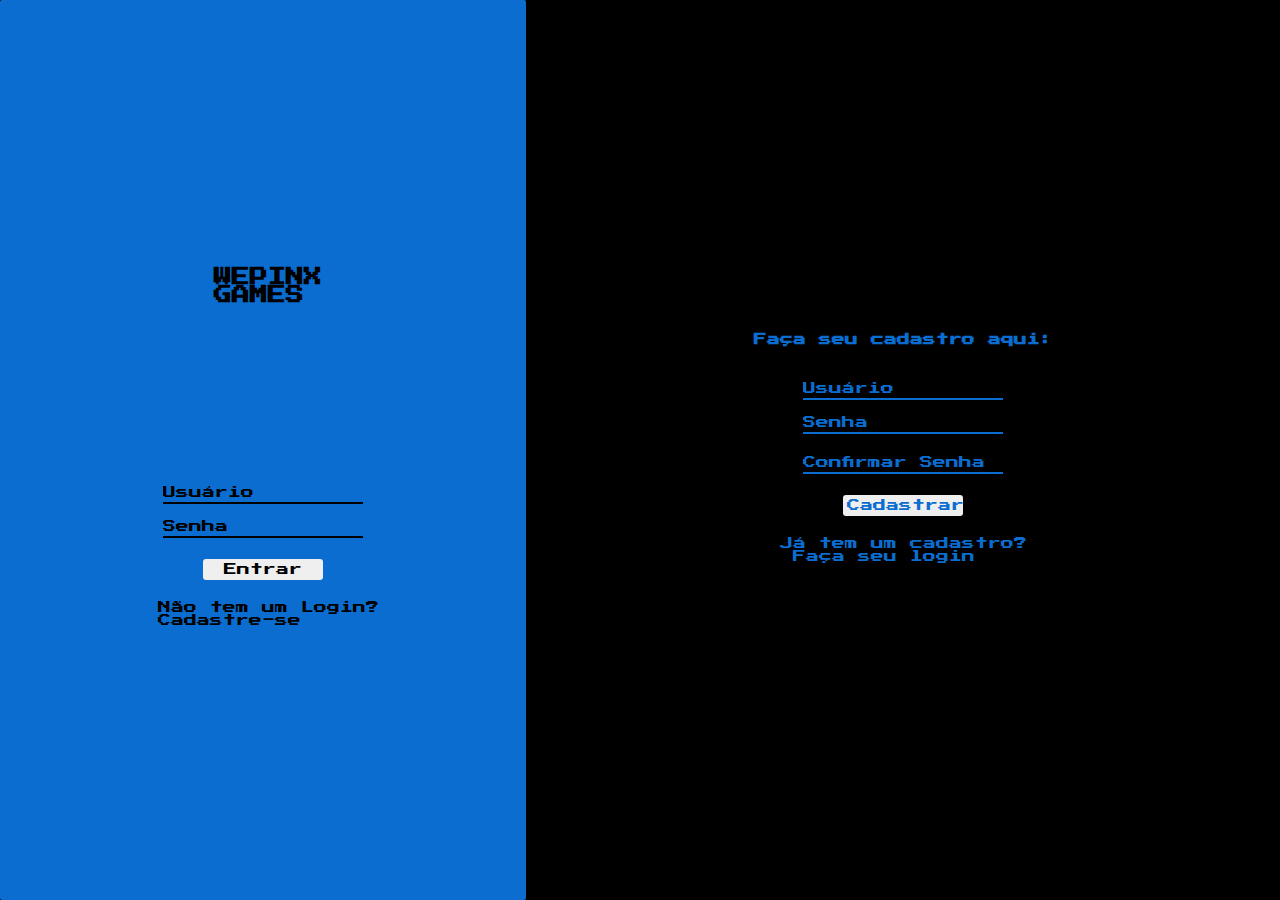
<file: index.html>
<!DOCTYPE html>
<html lang="pt-br">
<head>
    <meta charset="UTF-8">
    <meta name="viewport" content="width=device-width, initial-scale=1.0">
    <link rel="stylesheet" href="login.css">
    <title>WEPINX - Campo Minado</title>
</head>
<body>

    <div class="conteiner">

        <div class="secao-login">
            <div class="UsuarisenhaLogin">
                <h1 class="wepinx">WEPINX <br> GAMES</h1>
                <h2 class="text-h2">Faça seu Login aqui:</h2>
    
                <div id="loginError"></div>
                <div id="loginSucess"></div>
    
                <label id="labelUSER" for="Usercard">Usuário</label>
                <input type="text" id="UserLogin" placeholder="Usuário" required>
                
                <div class="senhacaixa">
                <label id="labelSENHA" for="Senhacard">Senha</label>
                <input type="password" id="SenhaLogin" placeholder="Senha">
                <i class="bi bi-eye-fill"  id="btn-senha" onclick="mostrarSenha()"></i>
                </div>
                <button class="entrar" onclick="fazerLogin()">Entrar</button>
                <p class="text-cadast">Não tem um Login? <br>ㅤㅤ<span>Cadastre-se</span></p>
            </div>
        </div>


        <div class="secao-cadastro">
            <div class="UsuarsenhaLogin">
                <h2 class="text-h2">Faça seu cadastro aqui:</h2>
             
                <div id="msgError"></div>
                <div id="msgSucess"></div>


                <div class="nomecaixa2">
                <label id="labelUSER" for="Usercard"></label>
                <input type="text" id="UserCadas" placeholder="Usuário" required>
                </div>
    
              <div class="senhacaixa3">
                <label id="labelSENHA" for="Senhacard"></label>
                <input type="password" id="SenhaCadas" placeholder="Senha">
                <i class="bi bi-eye-fill"  id="btnc-senha" onclick="mostrarSenhaC()"></i>
              </div>
    
               <div class="senhacaixa2">
                <label id="labelConfirmSENHA" for="ConfirmSenhacard"></label>
                <input type="password" id="ConfirmSenhaCadas" placeholder="Confirmar Senha">
                <i class="bi bi-eye-fill"  id="btns-senha" onclick="mostrarSenhaS()"></i>
            
                </div>
    
                <button class="Cadastrar" onclick="cadastrar()">Cadastrar</button>
                <p class="realizar-cadast">Já tem um cadastro?<br>ㅤㅤ<span> Faça seu login</span></p>
            </div>
        </div>

    </div>
    
    <script>
        function mostrarSenhaC(){
            let inputPasss = document.getElementById('SenhaCadas')
            let btnShowPas = document.getElementById('btnc-senha')
            
        if(inputPasss.type === 'password'){
              
            inputPasss.setAttribute('type', 'text')
            btnShowPas.classList.replace('bi-eye-fill','bi-eye-slash-fill')
        }
        else{
            inputPasss.setAttribute('type', 'password')
            btnShowPas.classList.replace('bi-eye-slash-fill','bi-eye-fill')
        }
        }
        
        function mostrarSenhaS(){
            let InputPa = document.getElementById('ConfirmSenhaCadas')
            let btnShowPa = document.getElementById('btns-senha')
            
        if(InputPa.type === 'password'){
          
            InputPa.setAttribute('type', 'text')
            btnShowPa.classList.replace('bi-eye-fill','bi-eye-slash-fill')
        }
        else{
            InputPa.setAttribute('type', 'password')
            btnShowPa.classList.replace('bi-eye-slash-fill','bi-eye-fill')
        }
        }
        
        
        let msgError = document.querySelector('#msgError');
        let msgSucess = document.querySelector('#msgSucess');
        
        
        let usuario = document.querySelector('#UserCadas');
        let labelUsuario = document.querySelector('#labelUSER');
        let validUsuario = false;
        
        let senha = document.querySelector('#SenhaCadas');
        let labelSenha = document.querySelector('#labelSENHA');
        let validSenha = false;
        
        let Confirmsenha = document.querySelector('#ConfirmSenhaCadas');
        let labelConfirmSenha = document.querySelector('#labelConfirmSENHA');
        let validConfirmSenha = false;
        
        
        
        // Validação usuário
        usuario.addEventListener('keyup', () => {
            if (usuario.value.length <= 3) {
                labelUsuario.setAttribute('style', 'color:red');
                labelUsuario.innerHTML = '<strong>Usuário *insira no mínimo 3 caracteres</strong>'
                usuario.setAttribute('style', 'border-color:red');
                validUsuario = false;
            } else {
                labelUsuario.setAttribute('style', 'rgb(11, 109, 207');
                labelUsuario.innerHTML = 'Usuário';
                usuario.setAttribute('style', 'border-color:white');
                validUsuario = true;
            }
        });
        
        // Validação senha
        senha.addEventListener('keyup', () => {
            if (senha.value.length <= 4) {
                labelSenha.setAttribute('style', 'color: red');
                labelSenha.innerHTML = '<strong>Senha *insira no mínimo 5 caracteres</strong>';
                senha.setAttribute('style', 'border-color:red');
                validSenha = false;
            } else {
                labelSenha.setAttribute('style', 'color: rgb(166, 195, 2)');
                labelSenha.innerHTML = 'Senha';
                senha.setAttribute('style', 'border-color:white');
                validSenha = true;
            }
        });
        
        // Validação confirmação de senha
        Confirmsenha.addEventListener('keyup', () => {
            if (senha.value != Confirmsenha.value) {
                labelConfirmSenha.setAttribute('style', 'color: red');
                labelConfirmSenha.innerHTML = '<strong>Confirmar Senha *Senhas não conferem</strong>';
                Confirmsenha.setAttribute('style', 'border-color:red');
                validConfirmSenha = false;
            } else {
                labelConfirmSenha.setAttribute('style', 'color:rgb(166, 195, 2)');
                labelConfirmSenha.innerHTML = '';
                Confirmsenha.setAttribute('style', 'border-color:white');
                validConfirmSenha = true;
            }
        });
        
        // Botão cadastrar
        function cadastrar() {
            if (validUsuario && validSenha && validConfirmSenha) {
                let listaUser = JSON.parse(localStorage.getItem('listaUser') || '[]')
        
            listaUser.push( {
        
                userCad: usuario.value,
                senhaCad: senha.value
            })
        
            localStorage.setItem('listaUser', JSON.stringify(listaUser))
        
                msgSucess.setAttribute('style', 'display:block; color: white');
                msgSucess.innerHTML = '<strong>Cadastrando usuário...</strong>';
                msgError.setAttribute('style', 'display:none');
        
        
                setTimeout(()=> {
                 window.location.href = "index.html"
                }, 3000)
        
            } else {
                msgError.setAttribute('style', 'display:block; color: red');
                msgError.innerHTML = '<strong>Preencha todos os campos corretamente!</strong>';
                msgSucess.setAttribute('style', 'display:none');
            }
        }
    

function mostrarSenha(){
    let inputPass = document.getElementById('SenhaLogin')
    let btnShowPass = document.getElementById('btn-senha')

    if(inputPass.type === 'password'){
      
        inputPass.setAttribute('type', 'text')
        btnShowPass.classList.replace('bi-eye-fill','bi-eye-slash-fill')
    }
    else{
        inputPass.setAttribute('type', 'password')
        btnShowPass.classList.replace('bi-eye-slash-fill','bi-eye-fill')
    }
}

let loginError = document.querySelector('#loginError');
let loginSucess = document.querySelector('#loginSucess');

function fazerLogin(){
    const user = document.getElementById('UserLogin').value
    const senha = document.getElementById('SenhaLogin').value;

    const listaUser = JSON.parse(localStorage.getItem('listaUser') || '[]');
    const usuarioValido = listaUser.find((item) => {
       return item.userCad === user && item.senhaCad === senha;
   });


   if (usuarioValido) {
       loginSucess.setAttribute('style', 'display:block; color: green');
       loginSucess.innerHTML = 'Login validado. Redirecionando usuário...';
       loginError.setAttribute('style', 'display:none');

       setTimeout(()=> {
           window.location.href = 'indexminado.html'
          }, 3000)
   } else {
       loginError.setAttribute('style', 'display:block; color: red');
       loginError.innerHTML = 'Usuário ou senha inválidos';
       loginSucess.setAttribute('style', 'display:none');;
   }
}

window.cadastrar = cadastrar;
window.fazerLogin = fazerLogin;
window.mostrarSenha = mostrarSenha;
window.mostrarSenhaC = mostrarSenhaC;
window.mostrarSenhaS = mostrarSenhaS;
    </script>
</body>
</html>
</file>
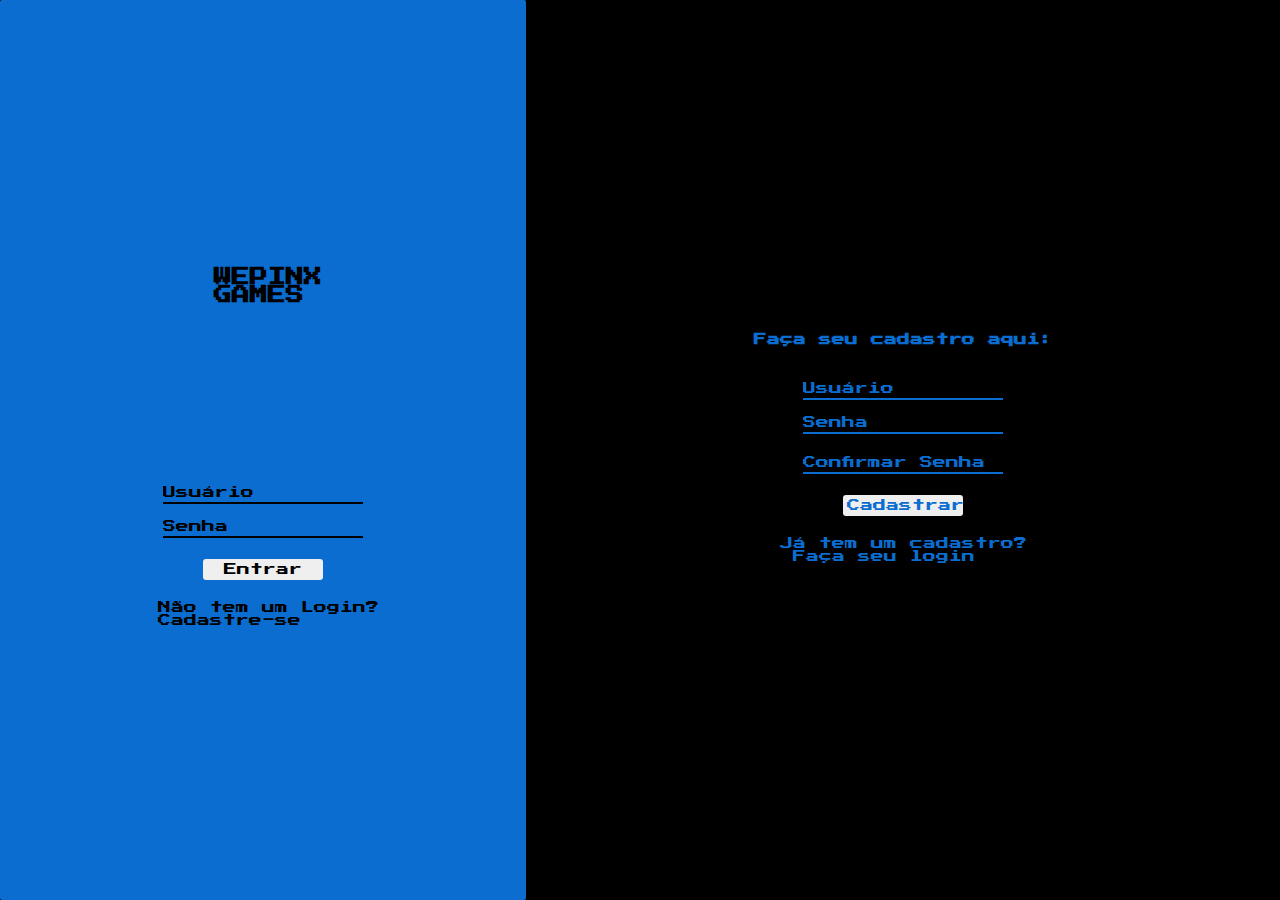
<file: indexlogin.html>
<!DOCTYPE html>
<html lang="pt-br">
<head>
    <meta charset="UTF-8">
    <meta name="viewport" content="width=device-width, initial-scale=1.0">
    <link rel="stylesheet" href="login.css">
    <title>WEPINX - Campo Minado</title>
</head>
<body>

    <div class="conteiner">

        <div class="secao-login">
            <div class="UsuarisenhaLogin">
                <h1 class="wepinx">WEPINX <br> GAMES</h1>
                <h2 class="text-h2">Faça seu Login aqui:</h2>
    
                <div id="loginError"></div>
                <div id="loginSucess"></div>
    
                <label id="labelUSER" for="Usercard">Usuário</label>
                <input type="text" id="UserLogin" placeholder="Usuário" required>
                
                <div class="senhacaixa">
                <label id="labelSENHA" for="Senhacard">Senha</label>
                <input type="password" id="SenhaLogin" placeholder="Senha">
                <i class="bi bi-eye-fill"  id="btn-senha" onclick="mostrarSenha()"></i>
                </div>
                <button class="entrar" onclick="fazerLogin()">Entrar</button>
                <p class="text-cadast">Não tem um Login? <br>ㅤㅤ<span>Cadastre-se</span></p>
            </div>
        </div>


        <div class="secao-cadastro">
            <div class="UsuarsenhaLogin">
                <h2 class="text-h2">Faça seu cadastro aqui:</h2>
             
                <div id="msgError"></div>
                <div id="msgSucess"></div>


                <div class="nomecaixa2">
                <label id="labelUSER" for="Usercard"></label>
                <input type="text" id="UserCadas" placeholder="Usuário" required>
                </div>
    
              <div class="senhacaixa3">
                <label id="labelSENHA" for="Senhacard"></label>
                <input type="password" id="SenhaCadas" placeholder="Senha">
                <i class="bi bi-eye-fill"  id="btnc-senha" onclick="mostrarSenhaC()"></i>
              </div>
    
               <div class="senhacaixa2">
                <label id="labelConfirmSENHA" for="ConfirmSenhacard"></label>
                <input type="password" id="ConfirmSenhaCadas" placeholder="Confirmar Senha">
                <i class="bi bi-eye-fill"  id="btns-senha" onclick="mostrarSenhaS()"></i>
            
                </div>
    
                <button class="Cadastrar" onclick="cadastrar()">Cadastrar</button>
                <p class="realizar-cadast">Já tem um cadastro?<br>ㅤㅤ<span> Faça seu login</span></p>
            </div>
        </div>

    </div>
    
    <script src="cadastro.js"></script>
    <script src="login.js"></script>
</body>
</html>
</file>
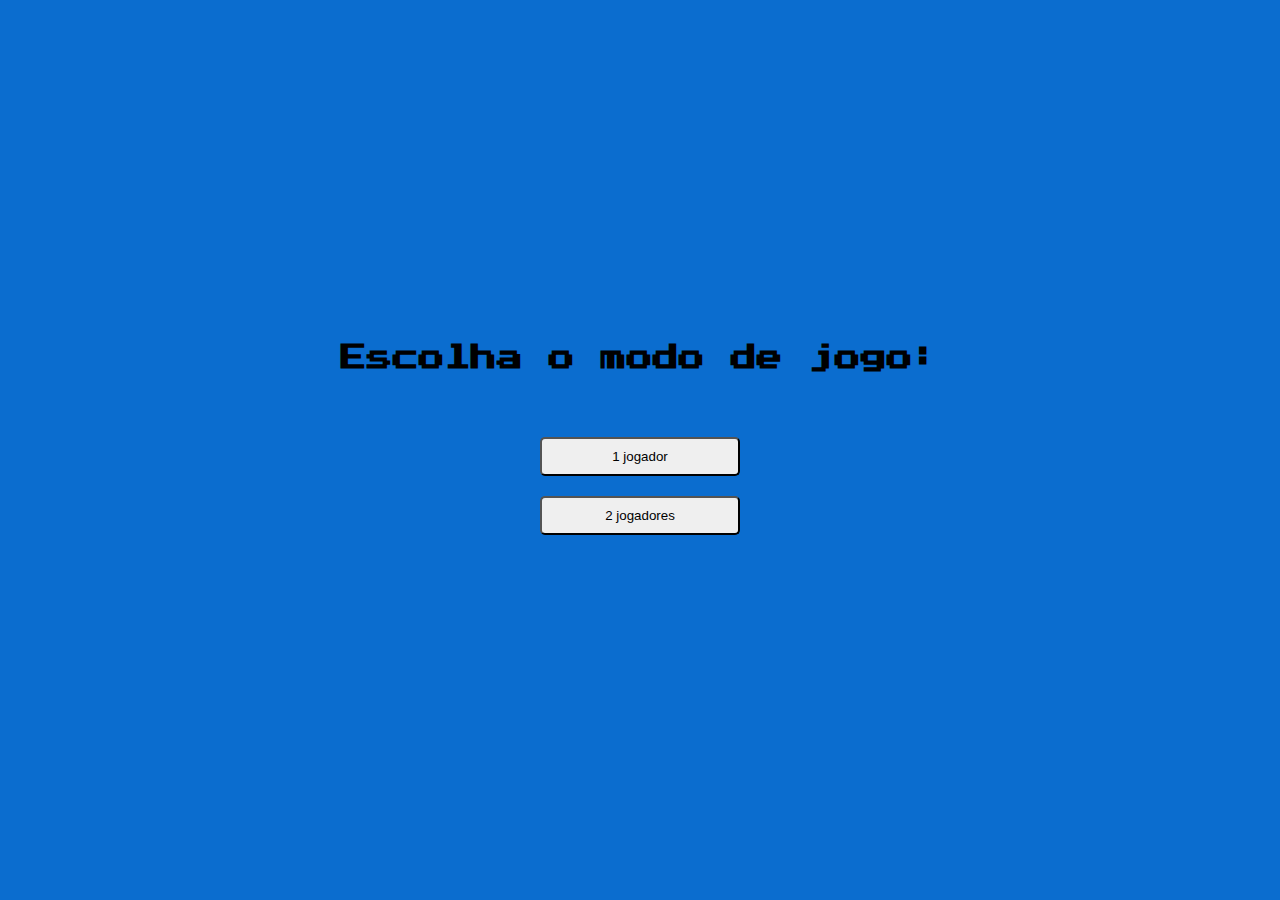
<file: indexminado.html>
<!DOCTYPE html>
<html lang="pt-br">
<head>
    <meta charset="UTF-8">
    <meta name="viewport" content="width=device-width, initial-scale=1.0">
    <link rel="stylesheet" href="minado.css">
    <title>WEPINX - Campo Minado</title>
</head>
<body>

    <div id="menu">
        <h1>Escolha o modo de jogo:</h1>
        <br><br>
        <button class="playt" onclick="startGame(1)">1 jogador</button>
        <button class="playt" onclick="startGame(2)">2 jogadores</button>
    </div>

    <div id="game" style="display: none;">
        <div id="scoreboard">
            <p id="player1-score">Player 1:0</p>
            <p id="player2-score" style="display:none;">Player 2:0</p>
        </div>
        <p id="turn-message" style="display: none;">Vez do Jogador 1</p> <!-- Inicialmente escondido -->
        <div id="board"></div>
        <button id="rei" onclick="resetGame()">Reiniciar</button>
    </div>

<script src="minado.js"></script>

</body>
</html>
</file>
<file: login.css>
@import url('https://fonts.googleapis.com/css2?family=Press+Start+2P&display=swap');

*{
    margin: 0;
    padding:0;
    box-sizing: border-box;
    font-family: 'Press Start 2P', cursive;
    font-size: small;
}

body{
    background-color: black;
}

.conteiner{
    display: flex;
    justify-content: center;
    align-items: center;
    height: 100vh;
}

.secao-login{
    display: flex;
    justify-content: center;
    align-items: center;
    border-radius: 2px;
    flex: 2;
    background-color:  rgb(11, 109, 207);
    padding: 35px;
    width: 100%;
    height: 100%;
}


.wepinx{
    font-size: large;
    margin-bottom: 120px;
    margin-left: 10px;
}


.UsuarisenhaLogin{
    display: flex;
    flex-direction: column;
    justify-content: center;
    align-items: center;
    width: 300px;
    z-index: 1;
    gap: 13px;
}

#labelUSER, #labelSENHA{
    display: none;
 }
 
 .text-h2{
   color: rgb(0, 0, 0);
   margin-bottom: 20px;
 }
 
 #UserLogin, #SenhaLogin{
     text-align: left;
     width: 200px;
     padding: 3px 0;
     text-decoration: none;
     border: none;
     border-bottom: 2px solid rgb(0, 0, 0); /* ou qualquer cor que quiser */
     background: transparent;
     outline: none;
     color: #ffff;
 }
 
 #UserLogin:focus, #SenhaLogin:focus {
     border-bottom: 2px solid rgb(0, 0, 0);
 }
 
 #UserLogin::placeholder,
 #SenhaLogin::placeholder {
     color: rgb(0, 0, 0); 
     border: none;
 }
 
 
 .entrar{
     color: rgb(0, 0, 0);
     text-decoration: none;
     border: none;
     padding: 4px;
     width: 120px;
     border-radius: 3px;
     margin-top: 8px;
     cursor: pointer;
 }
 
 .entrar a{
     text-decoration: none;
     border: none;
     cursor: pointer;
 }
 
 .entrar:hover, .entrar:hover a {
     color: #ffff;
     background-color: rgb(0, 0, 0);
     cursor: pointer;
 }
 
 .text-cadast{
    margin-left: 10px;
     margin-top: 8px;
     color: rgb(0, 0, 0);
 }
 
 .text-cadast a{
     color: rgb(0, 0, 0);
 }
 
 .senhacaixa{
     position: relative;
 }
 
 .senhacaixa i{
     font-size: 18px;
     cursor: pointer;
     position: absolute;
     right: 1%;
     color: #ffff;
 }
 
 
 #loginError{
    text-align: center;
    color: red;
    padding: 10px;
    display: none;
    font-size: 6px;
   }
   
   #loginSucess{
    text-align: center;
    color: rgb(11, 109, 207);
    padding: 10px;
    display: none;
    font-size: 6px;
   }
 


.secao-cadastro{
    display: flex;
    justify-content: center;
    align-items: center;
    border-radius: 2px;
    flex: 3;
    background-color:  rgb(0, 0, 0);
    padding: 35px;
    width: 100%;
    height: 100%;
}


.UsuarsenhaLogin{
    flex-direction: column;
    justify-content: center;
    align-items: center;
    width: 400px;
    height: 410px;
    display: flex;
    flex-direction: column;
    position: relative;
    z-index: 1;
    gap: 13px;
    padding: 20px;
    border-radius: 16px;
}

.text-h2{
  color:rgb(11, 109, 207);
  margin-bottom: 20px;
}

#labelUSER, #labelSENHA, #labelConfirmSENHA{
    text-align: left;
    padding: 3px 0;
    font-size: 12px;
    color: rgb(11, 109, 207);
}

 #UserCadas, #SenhaCadas, #ConfirmSenhaCadas{
    text-align: left;
    width: 200px;
    padding: 3px 0;
    text-decoration: none;
    border: none;
    border-bottom: 2px solid rgb(11, 109, 207); /* ou qualquer cor que quiser */
    background: transparent;
    outline: none;
    color: rgb(255, 255, 255);
}
 #UserCadas:focus, #SenhaCadas:focus, #ConfirmSenhaCadas:focus {
    border-bottom: 2px solid white;
}

#UserCadas::placeholder,
#SenhaCadas::placeholder,
#ConfirmSenhaCadas::placeholder{
    color:rgb(11, 109, 207); 
}


.Cadastrar{
    color: rgb(11, 109, 207);
    text-decoration: none;
    border: none;
    padding: 4px;
    width: 120px;
    border-radius: 3px;
    margin-top: 8px;
    cursor: pointer;
}

.Cadastrar:hover{
    color: white;
    background-color: rgb(11, 109, 207);
    cursor: pointer;
}

.realizar-cadast{
    margin-top: 8px;
    color: rgb(11, 109, 207);
}

.realizar-cadast a{
    color: white;
}

.senhacaixa3{
    display: flex;
    flex-direction: column;
    position: relative;
}

.senhacaixa3 i{
    font-size: 18px;
    cursor: pointer;
    position: absolute;
    right: 1%;
    color: rgb(11, 109, 207);
}

.nomecaixa1{
    display: flex;
    flex-direction: column;
    position: relative;
}

.nomecaixa2{
    display: flex;
    flex-direction: column;
    position: relative;
}


.senhacaixa2{
    display: flex;
    flex-direction: column;
    position: relative;
}

.senhacaixa2 i{
    font-size: 18px;
    cursor: pointer;
    position: absolute;
    right: 1%;
    color: rgb(11, 109, 207);
}

#msgError{
  text-align: center;
  color: red;
  padding: 10px;
  display: none;
  font-size: 6px;
}

#msgSucess{ 
    text-align: center;
    color: rgb(11, 109, 207);
    padding: 10px;
    display: none;
    font-size: 6px;
}

/* Telas menores (celulares até 480px) */
@media (max-width: 480px) {
    .conteiner {
        flex-direction: column;
        height: auto;
        padding: 20px 10px;
        border-radius: 16px;
    }

    .secao-login,
    .secao-cadastro {
        flex: none;
        width: 100%;
        height: auto;
        padding: 20px;
    }

    .UsuarisenhaLogin,
    .UsuarsenhaLogin {
        width: 100%;
        max-width: 280px;
        padding: 10px;
    }

    #UserLogin, #SenhaLogin,
    #UserCadas, #SenhaCadas, #ConfirmSenhaCadas {
        width: 100%;
    }

    .wepinx {
        font-size: 14px;
        margin-bottom: 40px;
        text-align: center;
    }

    .entrar,
    .Cadastrar {
        width: 100%;
    }
}

/* Telas médias (tablets de 481px a 768px) */
@media (max-width: 768px) {
    .conteiner {
        flex-direction: column;
        height: auto;
    }

    .secao-login,
    .secao-cadastro {
        flex: none;
        width: 100%;
        height: auto;
        padding: 30px;
        border-radius: 16px;
    }

    .UsuarisenhaLogin,
    .UsuarsenhaLogin {
        width: 100%;
        max-width: 340px;
    }

    #UserLogin, #SenhaLogin,
    #UserCadas, #SenhaCadas, #ConfirmSenhaCadas {
        width: 100%;
    }

    .entrar,
    .Cadastrar {
        width: 100%;
    }
}

/* Telas grandes (a partir de 1200px) */
@media (min-width: 1200px) {
    .UsuarisenhaLogin,
    .UsuarsenhaLogin {
        max-width: 400px;
    }
}
/* Telas pequenas (até 600px) */
@media (max-width: 600px) {
    .conteiner {
        flex-direction: column;
        height: auto;
        padding: 20px 10px;
    }

    .secao-login,
    .secao-cadastro {
        flex: none;
        width: 100%;
        height: auto;
        padding: 20px 15px;
        border-radius: 16px;
    }

    .UsuarisenhaLogin,
    .UsuarsenhaLogin {
        width: 100%;
        max-width: 280px;
        padding: 10px;
    }

    #UserLogin, #SenhaLogin,
    #UserCadas, #SenhaCadas, #ConfirmSenhaCadas {
        width: 100%;
    }

    .wepinx {
        font-size: 16px;
        margin-bottom: 30px;
        text-align: center;
    }

    .entrar,
    .Cadastrar {
        width: 100%;
        font-size: 10px;
    }

    .text-cadast,
    .realizar-cadast {
        text-align: center;
        font-size: 10px;
    }

    .senhacaixa i,
    .senhacaixa2 i,
    .senhacaixa3 i {
        right: 5px;
        font-size: 16px;
    }

    #loginError,
    #loginSucess,
    #msgError,
    #msgSucess {
        font-size: 10px;
    }
}
</file>
<file: minado.css>
@import url('https://fonts.googleapis.com/css2?family=Press+Start+2P&display=swap');

*{
    margin: 0;
    padding:0;
    box-sizing: border-box;
}

body {
    font-size: small;
    background-color: rgb(11, 109, 207);
    display: flex;
    flex-direction: column;
    align-items: center;
    justify-content: center;
    min-height: 100vh;
    margin: 0;
    text-align: center; /* Centraliza o conteúdo */
    font-family: 'Press Start 2P', cursive;
}

#menu {
    display: flex;
    flex-direction: column;
    align-items: center;
    margin-bottom: 20px;
    gap: 20px;
}

.playt {
    padding: 10px 20px;
    cursor: pointer;
    border-radius: 5px;
    width: 200px;
}

#game {
    display: flex;
    flex-direction: column;
    align-items: center;
    gap: 8px;
    padding-top: 10px;
    display: none;
}

#scoreboard {
    display: flex;
    justify-content: center;
    align-items: center;
    gap: 6px;
    font-size: 1rem;
    color: white;
    width: 100%;
    margin-top: 20px;
}

#turn-message {
    color: white;
    font-size: 1rem;
}

#board {
    display: grid;
    gap: 1px;
    width: 50vw;  /* Tabuleiro ocupa 50% da largura da tela em telas maiores */
    max-width: 600px; /* Limite de largura em telas grandes */
    height: 30vh; /* Ajuste de altura para o tabuleiro */
    margin: 10px auto; /* Centraliza o tabuleiro, com espaçamento à direita */
}

.cell {
    width: 100%;
    aspect-ratio: 1 / 1;
    font-size: 1.2rem;  /* Tamanho confortável para as células */
    display: flex;
    align-items: center;
    justify-content: center;
    border: 1px solid #ccc;
    background-color: #eee;
}

.cell.bomb {
    background-color: red;
    color: white;
}

.cell.safe {
    background-color: green;
    color: white;
}

#controls {
    margin-top: 12px;
}

#rei {
    font-size: 1rem;
    padding: 10px 20px;
    cursor: pointer;
    background-color: #f44336;
    color: white;
    border: none;
    border-radius: 5px;
    width: 200px;
    margin-top: 20px;
}

/* Responsividade para telas pequenas */
@media screen and (max-width: 600px) {
    #board {
        width: 80vw;  /* Tabuleiro ocupa 80% da largura da tela em dispositivos pequenos */
        height: 40vh; /* Tabuleiro ocupa 40% da altura da tela em dispositivos pequenos */
        margin: 10px auto; /* Centraliza o tabuleiro, com mais espaço à direita */
    }

    .cell {
        font-size: 1rem; /* Ajuste da fonte para telas pequenas */
    }

    .playt, #rei {
        width: 80%; /* Botões ocupando 80% da largura da tela em dispositivos pequenos */
    }
    
    #rei {
        margin-top: 20px;
        width: 80%; /* Botões ocupando 80% da largura da tela em dispositivos pequenos */
    }
    
}

/* Ajuste para telas maiores */
@media screen and (min-width: 1024px) {
    #scoreboard {
        position: relative;
        margin-bottom: 15px;
        top: 15px;
        left: 50%;
        transform: translateX(-50%); /* Centraliza o placar no topo */
    }

    #board {
        margin: 20px; /* Centraliza o tabuleiro */
        margin-bottom: 260px;
        width: 50vw;  /* Tabuleiro ocupa 50% da largura da tela */
        max-width: 600px; /* Limite de largura do tabuleiro */
        height: 10vh; /* Altura ajustada para o tabuleiro */
    }

    #rei {
        margin-top: 300px;
        width: 80%; /* Botões ocupando 80% da largura da tela em dispositivos pequenos */
    }
}
</file>
